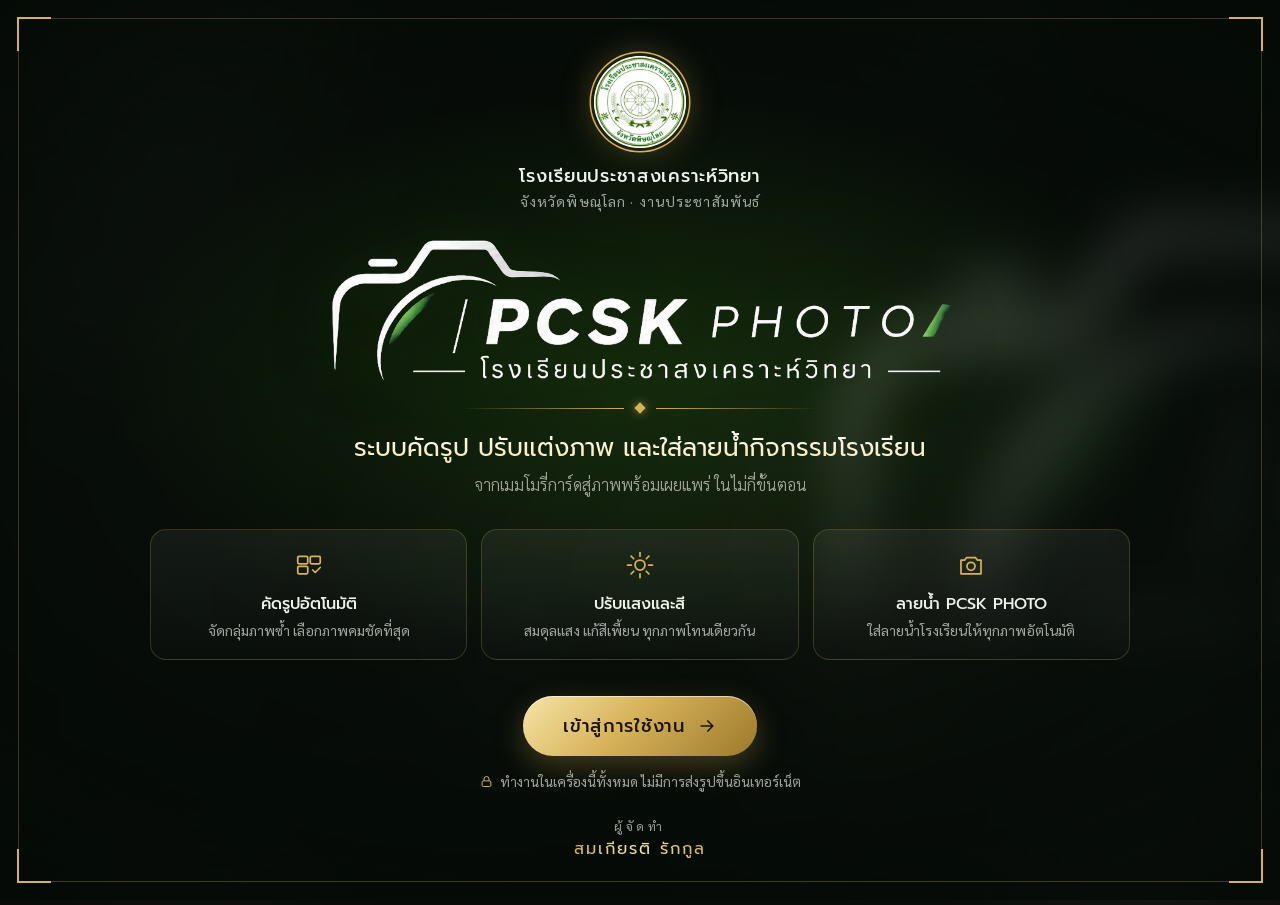
<file: index.html>
<!doctype html>
<html lang="th">
<head>
  <meta charset="utf-8">
  <meta name="viewport" content="width=device-width, initial-scale=1">
  <title>PCSK PHOTO · โรงเรียนประชาสงเคราะห์วิทยา</title>
  <meta name="theme-color" content="#08130a">
  <link rel="preconnect" href="https://fonts.googleapis.com">
  <link rel="preconnect" href="https://fonts.gstatic.com" crossorigin>
  <link href="https://fonts.googleapis.com/css2?family=Prompt:wght@300;400;500;600&family=Sarabun:wght@300;400;500&display=swap" rel="stylesheet">
  <link rel="stylesheet" href="css/welcome.css">
  <link rel="icon" href="img/logo.webp" type="image/webp">
</head>
<body>
  <div class="bg" aria-hidden="true"></div>
  <div class="veil" aria-hidden="true"></div>
  <div class="dust" aria-hidden="true">
    <i></i><i></i><i></i><i></i><i></i><i></i><i></i><i></i><i></i><i></i><i></i><i></i>
  </div>
  <div class="frame" aria-hidden="true"><b></b><b></b><b></b><b></b></div>

  <main class="stage">
    <header class="school">
      <div class="seal"><img class="logo-img raw" src="img/logo.webp" alt="ตราโรงเรียนประชาสงเคราะห์วิทยา"></div>
      <p class="school-name">โรงเรียนประชาสงเคราะห์วิทยา</p>
      <p class="school-sub">จังหวัดพิษณุโลก · งานประชาสัมพันธ์</p>
    </header>

    <section class="hero">
      <h1 class="mark-wrap">
        <img id="brandMark" class="mark" alt="PCSK PHOTO" hidden>
        <span id="markText" class="mark-text">PCSK <em>PHOTO</em></span>
      </h1>
      <div class="ornament" aria-hidden="true"><span></span><i></i><span></span></div>
      <p class="tagline">ระบบคัดรูป ปรับแต่งภาพ และใส่ลายน้ำกิจกรรมโรงเรียน</p>
      <p class="lead">จากเมมโมรี่การ์ดสู่ภาพพร้อมเผยแพร่ ในไม่กี่ขั้นตอน</p>

      <ul class="features">
        <li>
          <svg viewBox="0 0 24 24" aria-hidden="true"><rect x="3" y="5" width="8" height="6" rx="1"/><rect x="13" y="5" width="8" height="6" rx="1"/><rect x="3" y="13" width="8" height="6" rx="1"/><path d="M15 16l2 2 4-4"/></svg>
          <strong>คัดรูปอัตโนมัติ</strong>
          <span>จัดกลุ่มภาพซ้ำ เลือกภาพคมชัดที่สุด</span>
        </li>
        <li>
          <svg viewBox="0 0 24 24" aria-hidden="true"><circle cx="12" cy="12" r="4"/><path d="M12 2v3M12 19v3M2 12h3M19 12h3M4.9 4.9l2.1 2.1M17 17l2.1 2.1M4.9 19.1L7 17M17 7l2.1-2.1"/></svg>
          <strong>ปรับแสงและสี</strong>
          <span>สมดุลแสง แก้สีเพี้ยน ทุกภาพโทนเดียวกัน</span>
        </li>
        <li>
          <svg viewBox="0 0 24 24" aria-hidden="true"><path d="M4 8h3l1.5-2h7L17 8h3v11H4z"/><circle cx="12" cy="13" r="3.2"/></svg>
          <strong>ลายน้ำ PCSK PHOTO</strong>
          <span>ใส่ลายน้ำโรงเรียนให้ทุกภาพอัตโนมัติ</span>
        </li>
      </ul>

      <a class="cta" id="enter" href="cull.html">
        <span>เข้าสู่การใช้งาน</span>
        <svg viewBox="0 0 24 24" aria-hidden="true"><path d="M5 12h14M13 6l6 6-6 6"/></svg>
      </a>
      <p class="privacy">
        <svg viewBox="0 0 24 24" aria-hidden="true"><rect x="5" y="11" width="14" height="9" rx="2"/><path d="M8 11V8a4 4 0 018 0v3"/></svg>
        ทำงานในเครื่องนี้ทั้งหมด ไม่มีการส่งรูปขึ้นอินเทอร์เน็ต
      </p>
    </section>

    <footer class="credit">
      <span class="credit-label">ผู้จัดทำ</span>
      <strong>สมเกียรติ รักกูล</strong>
    </footer>
  </main>

  <script src="js/config.js"></script>
  <script src="js/watermark.js"></script>
  <script>
    (function () {
      const WM = window.PCSKWatermark;
      // โลโก้กล้อง PCSK PHOTO พื้นโปร่งใส (ถ้าเปิดไฟล์ตรง ๆ แล้วทำไม่ได้ จะแสดงตัวอักษรแทน)
      WM.loadMark('img/pcsk-photo.webp').then(c => {
        const img = document.getElementById('brandMark');
        img.src = c.toDataURL('image/png');
        img.onload = () => { img.hidden = false; document.getElementById('markText').hidden = true; };
      }).catch(() => {});
      // ตราโรงเรียนตัดขอบเป็นวงกลม
      WM.loadLogo('img/logo.webp').then(c => {
        const img = document.querySelector('.seal img');
        img.src = c.toDataURL('image/png');
        img.classList.remove('raw');
      }).catch(() => {});

      // เปลี่ยนหน้าแบบค่อย ๆ จาง
      const enter = document.getElementById('enter');
      enter.addEventListener('click', e => {
        if (e.metaKey || e.ctrlKey || e.shiftKey || matchMedia('(prefers-reduced-motion: reduce)').matches) return;
        e.preventDefault();
        document.body.classList.add('leaving');
        setTimeout(() => { location.href = enter.href; }, 450);
      });
      // กลับมาด้วยปุ่มย้อนกลับของเบราว์เซอร์ ให้หน้าแสดงตามปกติ
      window.addEventListener('pageshow', () => document.body.classList.remove('leaving'));
    })();
  </script>
</body>
</html>
</file>
<file: css/welcome.css>
/* หน้าเข้าสู่การใช้งาน PCSK PHOTO: เขียวเข้มเกือบดำ ตัดทอง */
:root {
  --ink: #08130a;
  --green: #2f6a12;
  --green-glow: #5fbf3c;
  --gold: #d6b25a;
  --gold-hi: #f6e4a6;
  --gold-lo: #9c7a2c;
  --text: #eef2e8;
  --muted: rgba(238, 242, 232, .66);
  color-scheme: dark;
}
* { box-sizing: border-box; }
[hidden] { display: none !important; }
html, body { margin: 0; min-height: 100%; }
body {
  font-family: 'Sarabun', system-ui, sans-serif;
  background: var(--ink);
  color: var(--text);
  min-height: 100vh;
  min-height: 100svh;
  overflow-x: hidden;
  transition: opacity .45s ease, filter .45s ease;
}
body.leaving { opacity: 0; filter: blur(4px); }

/* ---------- ฉากหลัง ---------- */
.bg {
  position: fixed; inset: -6%;
  /* ใช้เฉพาะลายควันด้านซ้ายของภาพโลโก้ ขยายใหญ่ ไม่ให้เห็นตัวโลโก้ซ้อนอยู่ด้านหลัง */
  background: url(../img/pcsk-photo.webp) 0% 50% / max(290vw, 360vh) auto no-repeat, #0b150c;
  filter: blur(26px) brightness(.55) saturate(.5);
  animation: drift 40s ease-in-out infinite alternate;
}
@keyframes drift { from { transform: scale(1.05) translate(0, 0); } to { transform: scale(1.15) translate(-2%, 1.5%); } }
.veil {
  position: fixed; inset: 0;
  background:
    radial-gradient(ellipse 60% 45% at 50% 42%, rgba(47, 106, 18, .32), transparent 70%),
    radial-gradient(ellipse 120% 90% at 50% 50%, rgba(8, 19, 10, .35), rgba(4, 10, 5, .94) 80%);
}
.dust { position: fixed; inset: 0; pointer-events: none; overflow: hidden; }
.dust i {
  position: absolute; bottom: -10px; width: 3px; height: 3px; border-radius: 50%;
  background: var(--gold-hi); box-shadow: 0 0 8px 2px rgba(246, 228, 166, .55); opacity: 0;
  animation: rise 14s linear infinite;
}
.dust i:nth-child(1) { left: 8%; animation-delay: 0s; }
.dust i:nth-child(2) { left: 17%; animation-delay: 5s; animation-duration: 17s; }
.dust i:nth-child(3) { left: 26%; animation-delay: 9s; width: 2px; height: 2px; }
.dust i:nth-child(4) { left: 35%; animation-delay: 2s; animation-duration: 19s; }
.dust i:nth-child(5) { left: 46%; animation-delay: 11s; width: 2px; height: 2px; }
.dust i:nth-child(6) { left: 55%; animation-delay: 6s; animation-duration: 16s; }
.dust i:nth-child(7) { left: 63%; animation-delay: 1s; width: 4px; height: 4px; }
.dust i:nth-child(8) { left: 72%; animation-delay: 8s; animation-duration: 18s; }
.dust i:nth-child(9) { left: 80%; animation-delay: 3s; width: 2px; height: 2px; }
.dust i:nth-child(10) { left: 88%; animation-delay: 12s; }
.dust i:nth-child(11) { left: 93%; animation-delay: 7s; animation-duration: 20s; }
.dust i:nth-child(12) { left: 4%; animation-delay: 10s; animation-duration: 15s; width: 2px; height: 2px; }
@keyframes rise {
  0% { transform: translate(0, 0); opacity: 0; }
  10% { opacity: .8; }
  70% { opacity: .5; }
  100% { transform: translate(30px, -105vh); opacity: 0; }
}

/* กรอบเส้นทองรอบจอ พร้อมมุม */
.frame { position: fixed; inset: 18px; border: 1px solid rgba(214, 178, 90, .28); pointer-events: none; }
.frame b { position: absolute; width: 34px; height: 34px; border: 2px solid var(--gold); }
.frame b:nth-child(1) { top: -2px; left: -2px; border-right: 0; border-bottom: 0; }
.frame b:nth-child(2) { top: -2px; right: -2px; border-left: 0; border-bottom: 0; }
.frame b:nth-child(3) { bottom: -2px; left: -2px; border-right: 0; border-top: 0; }
.frame b:nth-child(4) { bottom: -2px; right: -2px; border-left: 0; border-top: 0; }

/* ---------- เนื้อหา ---------- */
.stage {
  position: relative; z-index: 1;
  min-height: 100vh; min-height: 100svh;
  display: flex; flex-direction: column; align-items: center; justify-content: space-between;
  gap: 28px; padding: 56px 24px 44px; text-align: center;
}
.stage > * { animation: rise-in .9s cubic-bezier(.2, .7, .2, 1) both; }
.school { animation-delay: .05s; }
.hero { animation-delay: .2s; }
.credit { animation-delay: .5s; }
@keyframes rise-in { from { opacity: 0; transform: translateY(18px); } to { opacity: 1; transform: none; } }

.school { display: flex; flex-direction: column; align-items: center; gap: 2px; }
.seal {
  width: 92px; height: 92px; border-radius: 50%; background: #fff; overflow: hidden; margin-bottom: 12px;
  box-shadow: 0 0 0 3px rgba(8, 19, 10, .9), 0 0 0 4.5px var(--gold), 0 0 34px rgba(214, 178, 90, .35);
}
.seal img { width: 100%; height: 100%; object-fit: cover; display: block; }
.seal img.raw { transform: scale(1.32); transform-origin: 50% 46%; }
.school-name { margin: 0; font-family: 'Prompt', sans-serif; font-weight: 500; font-size: 1.12rem; letter-spacing: .04em; }
.school-sub { margin: 0; color: var(--muted); font-size: .88rem; letter-spacing: .08em; }

.hero { display: flex; flex-direction: column; align-items: center; width: 100%; max-width: 980px; }
.mark-wrap { margin: 0; line-height: 0; }
.mark { width: min(620px, 86vw); height: auto; filter: drop-shadow(0 6px 26px rgba(0, 0, 0, .55)) drop-shadow(0 0 18px rgba(95, 191, 60, .12)); }
.mark-text { display: inline-block; line-height: 1.1; font-family: 'Prompt', sans-serif; font-weight: 600; font-size: clamp(2.6rem, 8vw, 4.6rem); letter-spacing: .06em; }
.mark-text em { font-style: normal; font-weight: 300; letter-spacing: .3em; color: var(--gold-hi); }

.ornament { display: flex; align-items: center; gap: 12px; margin: 22px 0 18px; width: min(360px, 70vw); }
.ornament span { flex: 1; height: 1px; background: linear-gradient(90deg, transparent, var(--gold)); }
.ornament span:last-child { background: linear-gradient(90deg, var(--gold), transparent); }
.ornament i { width: 8px; height: 8px; background: var(--gold); transform: rotate(45deg); box-shadow: 0 0 10px rgba(214, 178, 90, .7); }

.tagline {
  margin: 0; font-family: 'Prompt', sans-serif; font-weight: 400; font-size: clamp(1.15rem, 2.6vw, 1.55rem); line-height: 1.45;
  background: linear-gradient(180deg, #fff, var(--gold-hi)); -webkit-background-clip: text; background-clip: text; color: transparent;
}
.lead { margin: 8px 0 0; color: var(--muted); font-weight: 300; font-size: 1.02rem; }

.features { list-style: none; display: grid; grid-template-columns: repeat(3, minmax(0, 1fr)); gap: 14px; padding: 0; margin: 34px 0 36px; width: 100%; }
.features li {
  display: flex; flex-direction: column; align-items: center; gap: 4px; padding: 20px 16px 18px;
  border: 1px solid rgba(214, 178, 90, .22); border-radius: 16px;
  background: linear-gradient(180deg, rgba(255, 255, 255, .06), rgba(255, 255, 255, .015));
  backdrop-filter: blur(6px); -webkit-backdrop-filter: blur(6px);
  transition: border-color .25s, transform .25s, background .25s;
}
.features li:hover { border-color: rgba(214, 178, 90, .55); transform: translateY(-3px); background: linear-gradient(180deg, rgba(214, 178, 90, .1), rgba(255, 255, 255, .02)); }
.features svg { width: 30px; height: 30px; fill: none; stroke: var(--gold); stroke-width: 1.4; stroke-linecap: round; stroke-linejoin: round; margin-bottom: 8px; }
.features strong { font-family: 'Prompt', sans-serif; font-weight: 500; font-size: 1rem; }
.features span { color: var(--muted); font-size: .88rem; line-height: 1.5; }

.cta {
  position: relative; overflow: hidden; display: inline-flex; align-items: center; gap: 12px;
  padding: 16px 40px; border-radius: 999px; text-decoration: none;
  font-family: 'Prompt', sans-serif; font-weight: 500; font-size: 1.12rem; letter-spacing: .04em; color: #1b1405;
  background: linear-gradient(135deg, var(--gold-hi), var(--gold) 45%, var(--gold-lo));
  box-shadow: 0 10px 30px rgba(214, 178, 90, .28), inset 0 1px 0 rgba(255, 255, 255, .6);
  transition: transform .2s, box-shadow .2s;
}
.cta::after {
  content: ''; position: absolute; top: 0; bottom: 0; left: -60%; width: 40%;
  background: linear-gradient(100deg, transparent, rgba(255, 255, 255, .55), transparent);
  transform: skewX(-20deg); animation: shine 3.6s ease-in-out infinite 1.2s;
}
@keyframes shine { 0%, 60% { left: -60%; } 100% { left: 130%; } }
.cta:hover { transform: translateY(-2px); box-shadow: 0 14px 38px rgba(214, 178, 90, .4), inset 0 1px 0 rgba(255, 255, 255, .6); }
.cta:focus-visible { outline: 2px solid var(--gold-hi); outline-offset: 4px; }
.cta svg { width: 20px; height: 20px; fill: none; stroke: currentColor; stroke-width: 2; stroke-linecap: round; stroke-linejoin: round; transition: transform .2s; }
.cta:hover svg { transform: translateX(4px); }

.privacy { display: flex; align-items: center; justify-content: center; gap: 6px; margin: 16px 0 0; color: var(--muted); font-size: .86rem; }
.privacy svg { width: 15px; height: 15px; fill: none; stroke: var(--gold); stroke-width: 1.6; }

.credit { display: flex; flex-direction: column; align-items: center; gap: 2px; }
.credit-label { color: var(--muted); font-size: .76rem; letter-spacing: .3em; }
.credit strong {
  font-family: 'Prompt', sans-serif; font-weight: 400; font-size: 1.02rem; letter-spacing: .12em;
  background: linear-gradient(90deg, var(--gold), var(--gold-hi), var(--gold)); -webkit-background-clip: text; background-clip: text; color: transparent;
}

@media (max-width: 720px) {
  .features { grid-template-columns: minmax(0, 1fr); gap: 10px; margin: 26px 0 28px; }
  .features li { flex-direction: row; flex-wrap: wrap; text-align: left; padding: 14px 16px; column-gap: 12px; }
  .features svg { margin: 0; width: 26px; height: 26px; }
  .features span { flex-basis: 100%; padding-left: 38px; margin-top: -2px; }
  .stage { padding: 44px 16px 36px; gap: 22px; }
  .frame { inset: 10px; }
  .frame b { width: 22px; height: 22px; }
  .seal { width: 76px; height: 76px; }
  .cta { width: 100%; max-width: 360px; justify-content: center; }
}

@media (prefers-reduced-motion: reduce) {
  .bg, .dust i, .cta::after, .stage > * { animation: none; }
  .dust { display: none; }
  body { transition: none; }
}
</file>
